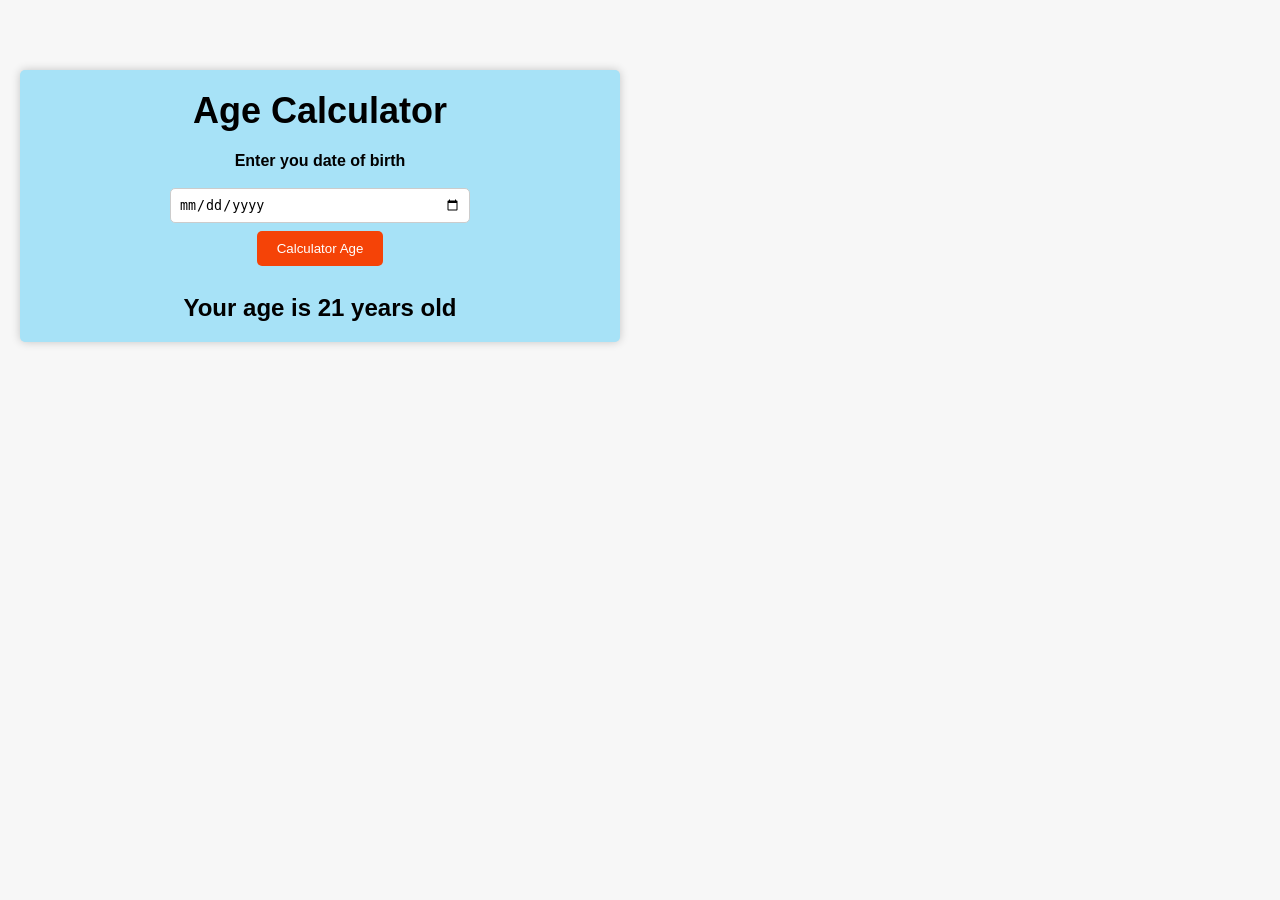
<file: Age-Calculator/index.html>
<!DOCTYPE html>
<html lang="en">
<head>
  <meta charset="UTF-8">
  <meta name="viewport" content="width=device-width, initial-scale=1.0">
  <title>Age Calculator</title>
  <link rel="stylesheet" href="index.css">
</head>
<body>
  <div class="container">
    <h1>Age Calculator</h1>
    <div class="form">
      <label for="birthday">Enter you date of birth</label>
      <input type="date" id="birthday" name="birthday">
      <button id="btn">Calculator Age</button>
      <p id="result">Your age is 21 years old</p>
    </div>
  </div>
  <script src="index.js"></script>
</body>
</html>
</file>
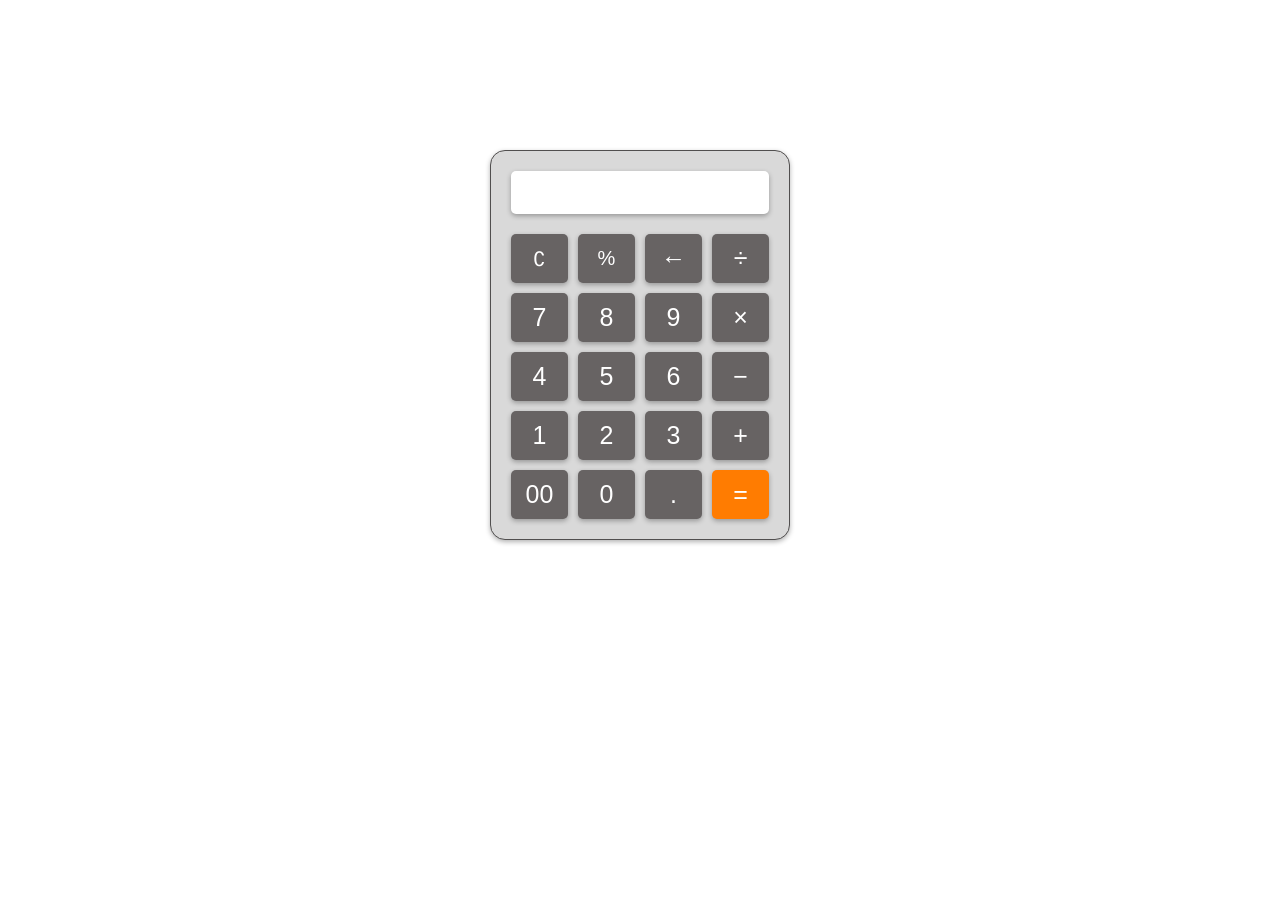
<file: Basic Calculator/index.html>
<!DOCTYPE html>
<html lang="en">
<head>
  <meta charset="UTF-8">
  <meta name="viewport" content="width=device-width, initial-scale=1.0">
  <title>Basic Calculator</title>
  <link rel="stylesheet" href="Style.css">
</head>
<body>
  <div class="calculator">
    <!-- Display area for the result -->
    <input type="text" id="result" readonly >
    <!-- Buttons for the calculator -->
    <div class="buttons">
      <!-- Clear button -->
      <button class="clear">&complement;</button>
      <!-- Modulo button -->
      <button class="module">&percnt;	</button>
      <!-- Backspace button -->
      <button class="backspace">&larr;</button>
      <!-- Division button -->
      <button class="operator">&divide;</button>
      <!-- Number button -->      
      <button class="number">7</button>      
      <button class="number">8</button>
      <button class="number">9</button>
      <!-- Multiplication button -->
      <button class="operator">&times;</button>
      <!-- Number button -->
      <button class="number">4</button>
      <button class="number">5</button>
      <button class="number">6</button>
      <!-- Subtraction button -->
      <button class="operator">&minus;</button>
      <!-- Number button -->
      <button class="number">1</button>
      <button class="number">2</button>
      <button class="number">3</button>
      <!-- Addition button -->
      <button class="operator">&plus;</button>
     <!-- Special number buttons -->
      <button class="number">00</button>
      <button class="number">0</button>
      <!-- Decimal button -->  
      <button class="decimal">.</button>
      <!-- Equal button -->
      <button class="equals">=</button>
    </div>
  </div>
  <script src="Script.js"></script>
</body>
</html>
</file>
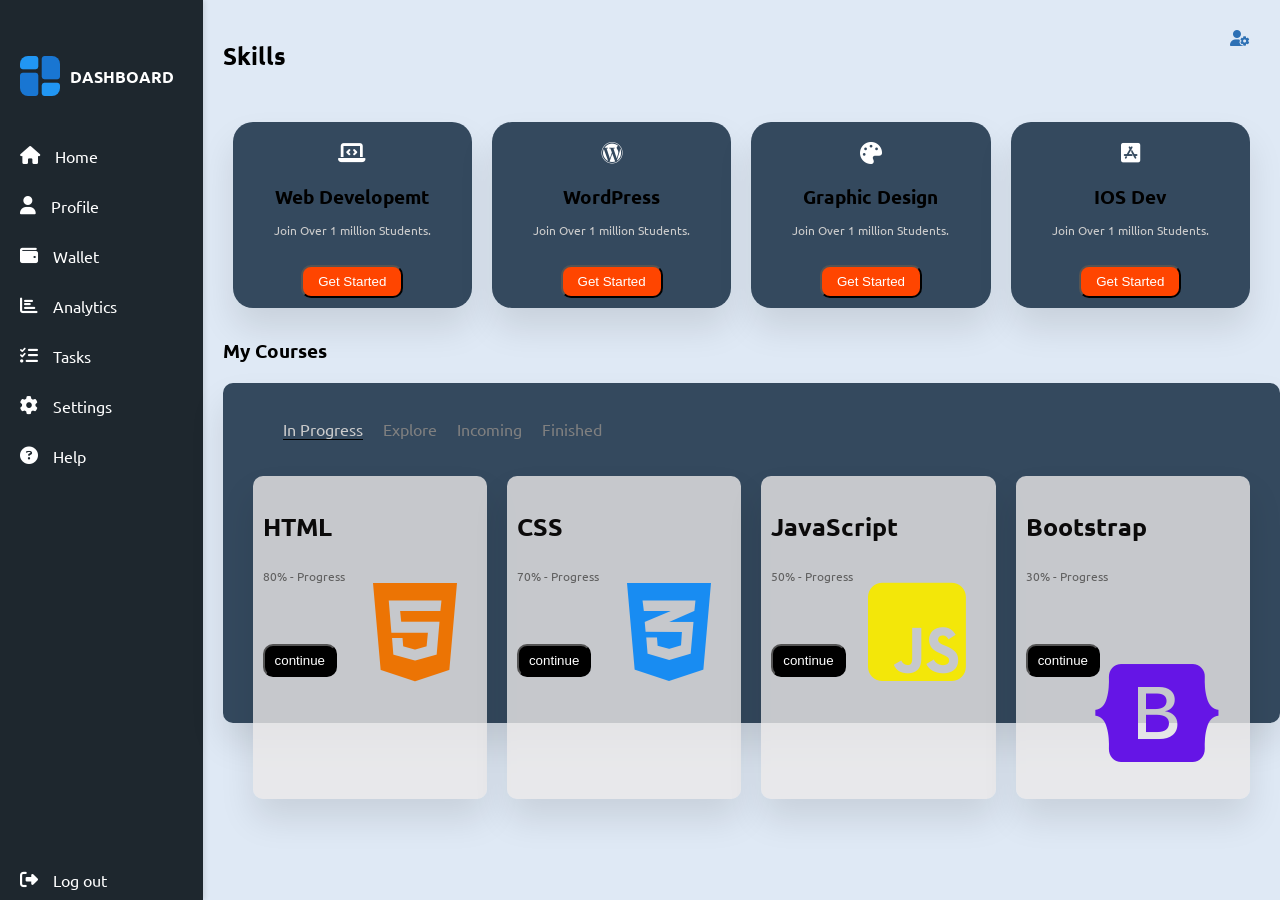
<file: Dashboard/index.html>
<!DOCTYPE html>
<html lang="en">
<head>
  <meta charset="UTF-8">
  <meta name="viewport" content="width=device-width, initial-scale=1.0">
  <title>Dashboard</title>
  <link rel="stylesheet" href="https://cdn-icons-png.flaticon.com/512/1828/1828673.png">
  <!--Add files Style CSS-->
  <link rel="stylesheet" href="style.css">
  <link rel="stylesheet" href="https://fonts.googleapis.com/css2?family=Material+Symbols+Outlined:opsz,wght,FILL,GRAD@20..48,100..700,0..1,-50..200&icon_names=dashboard" />
  <link rel="stylesheet" href="https://cdnjs.cloudflare.com/ajax/libs/font-awesome/6.7.2/css/all.min.css" integrity="sha512-Evv84Mr4kqVGRNSgIGL/F/aIDqQb7xQ2vcrdIwxfjThSH8CSR7PBEakCr51Ck+w+/U6swU2Im1vVX0SVk9ABhg==" crossorigin="anonymous" referrerpolicy="no-referrer" />
  
</head>
<body>
  <div class="container">
    <nav>
      <ul>
        <!-- icons and logo-->
        <li><a href="#" class="logo">
          <img src="dashboard1.png" alt="">
            <span class="nav-item">Dashboard</span>
        </a>
        </li>
        <li><a href="#">
          <i class="fa-solid fa-house"></i>   
          <span class="nav-item">Home</span>
        </a>
      </li>
        <li><a href="profile.html">
          <i class="fa-solid fa-user"></i>
          <span class="nav-item">Profile</span>
        </a>
      </li>
        <li><a href="wallet.html">
          <i class="fa-solid fa-wallet"></i>
          <span class="nav-item">Wallet</span>
        </a>
      </li>
        <li><a href="analytics.html">
          <i class="fa-solid fa-chart-bar"></i>
          <span class="nav-item">Analytics</span>
        </a>
      </li>
        <li><a href="tasks.html">
          <i class="fa-solid fa-tasks"></i>
          <span class="nav-item">Tasks</span>
        </a>
      </li>
        <li><a href="settings.html">
          <i class="fa-solid fa-gear"></i>
          <span class="nav-item">Settings</span>
        </a>       
      </li>
        <li><a href="help.html">
          <i class="fa-solid fa-question-circle"></i>
          <span class="nav-item">Help</span>
        </a>        
      </li>
        <li><a href="logout" class="logout">
          <i class="fas fa-sign-out-alt"></i>
          <span class="nav-item">Log out</span>
        </a>
      </li>
      </ul>
    </nav>
    <!--Start Mian content -->
     <section class="main">
      <div class="main-top">
        <h1>Skills</h1>
        <i class="fa-solid fa-user-cog"></i>
      </div>
      <div class="main-skills">
        <div class="card">
          <i class="fa-solid fa-laptop-code"></i>
          <h3>Web developemt</h3>
          <p>Join Over 1 million Students.</p>
          <button>Get Started</button>
        </div>
        <div class="card">
          <i class="fab fa-wordpress"></i>
          <h3>WordPress</h3>
          <p>Join Over 1 million Students.</p>
          <button>Get Started</button>
        </div>
        <div class="card">
          <i class="fas fa-palette"></i>
          <h3>graphic design</h3>
          <p>Join Over 1 million Students.</p>
          <button>Get Started</button>
        </div>
        <div class="card">
          <i class="fab fa-app-store-ios"></i>
          <h3>IOS dev</h3>
          <p>Join Over 1 million Students.</p>
          <button>Get Started</button>
        </div>
      </div>

<!-- Start Mian Course -->
<Section class="main-course">
  <h1>My courses</h1>
  <div class="course-box">
    <ul>
      <li class="active">In progress</li>
      <li>explore</li>
      <li>incoming</li>
      <li>finished</li>
    </ul>
    <div class="course">
      <div class="box">
        <h3>HTML</h3>
        <p>80% - progress</p>
        <button>continue</button>
        <i class="fab fa-html5 html"></i>
      </div>
      <div class="box">
        <h3>CSS</h3>
        <p>70% - progress</p>
        <button>continue</button>
        <i class="fab fa-css3-alt css"></i>
      </div>
      <div class="box">
        <h3>JavaScript</h3>
        <p>50% - progress</p>
        <button>continue</button>
        <i class="fab fa-js-square js"></i>
      </div>
      <div class="box">
        <h3>Bootstrap</h3>
        <p>30% - progress</p>
        <button>continue</button>
        <i class="fab fa-bootstrap bootstrap"></i>
      </div>
    </div>
  </div>
 </Section>      
<!-- End Main Course -->
     </section>
     <!-- End Main content -->

  </div>

  <!-- end icons and logo-->

<script src="script.js"></script>
<!-- Add files Script js-->
</body>
</html>
</file>
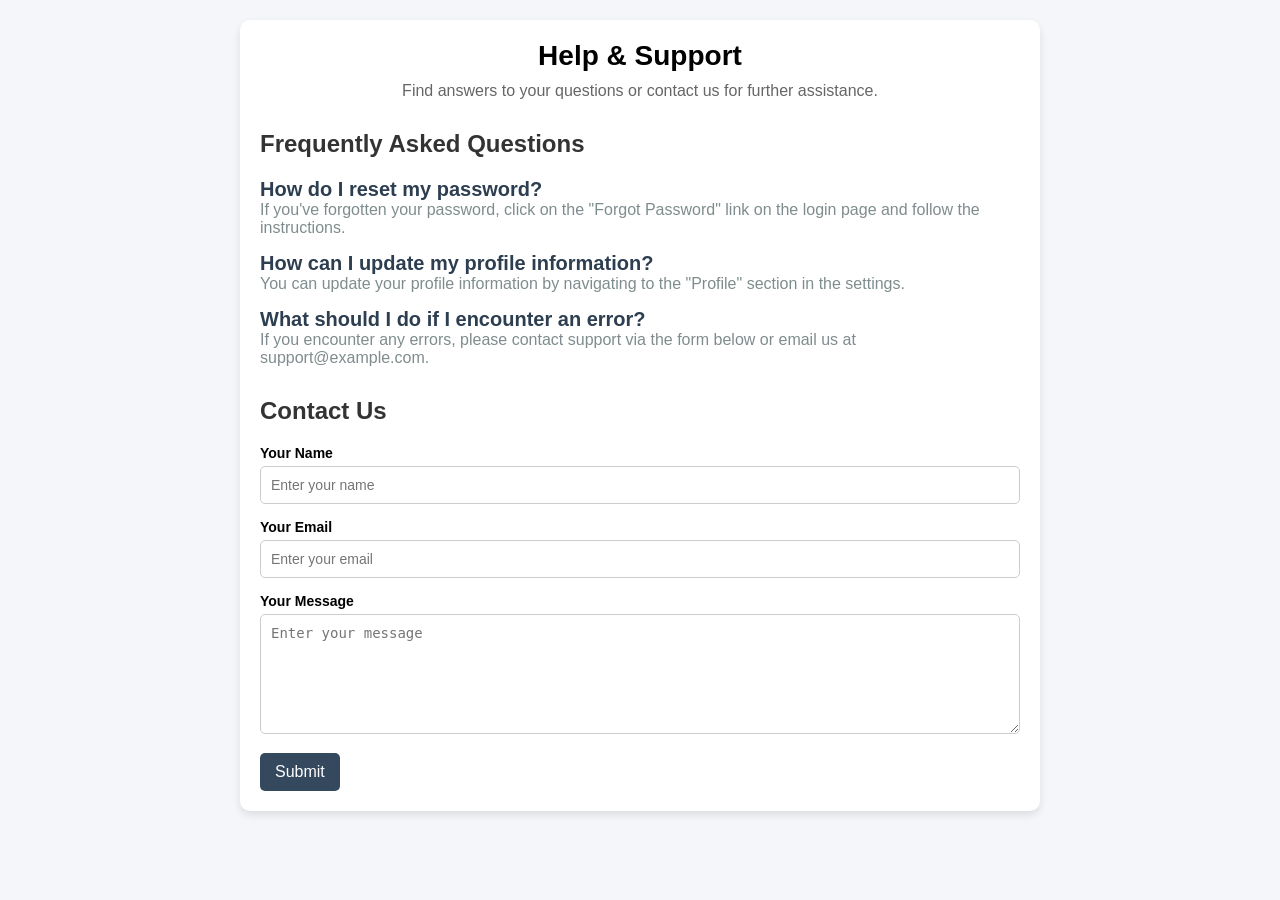
<file: Dashboard/help.html>
<!DOCTYPE html>
<html lang="en">
<head>
  <meta charset="UTF-8">
  <meta name="viewport" content="width=device-width, initial-scale=1.0">
  <title>Help</title>
  <link rel="stylesheet" href="help.css">
  <link rel="stylesheet" href="https://cdnjs.cloudflare.com/ajax/libs/font-awesome/6.7.2/css/all.min.css">
</head>
<body>
  <div class="help-container">
    <header class="help-header">
      <h1>Help & Support</h1>
      <p>Find answers to your questions or contact us for further assistance.</p>
    </header>

    <!-- FAQ Section -->
    <section class="faq-section">
      <h2>Frequently Asked Questions</h2>
      <div class="faq">
        <h3>How do I reset my password?</h3>
        <p>If you've forgotten your password, click on the "Forgot Password" link on the login page and follow the instructions.</p>
      </div>
      <div class="faq">
        <h3>How can I update my profile information?</h3>
        <p>You can update your profile information by navigating to the "Profile" section in the settings.</p>
      </div>
      <div class="faq">
        <h3>What should I do if I encounter an error?</h3>
        <p>If you encounter any errors, please contact support via the form below or email us at support@example.com.</p>
      </div>
    </section>

    <!-- Contact Form Section -->
    <section class="contact-section">
      <h2>Contact Us</h2>
      <form id="contactForm">
        <div class="form-group">
          <label for="name">Your Name</label>
          <input type="text" id="name" placeholder="Enter your name">
        </div>
        <div class="form-group">
          <label for="email">Your Email</label>
          <input type="email" id="email" placeholder="Enter your email">
        </div>
        <div class="form-group">
          <label for="message">Your Message</label>
          <textarea id="message" placeholder="Enter your message"></textarea>
        </div>
        <button type="submit">Submit</button>
      </form>
      <p id="successMessage" class="success-message" style="display: none;">Thank you! Your message has been submitted successfully.</p>
    </section>
  </div>

  <script src="help.js"></script>
</body>
</html>
</file>
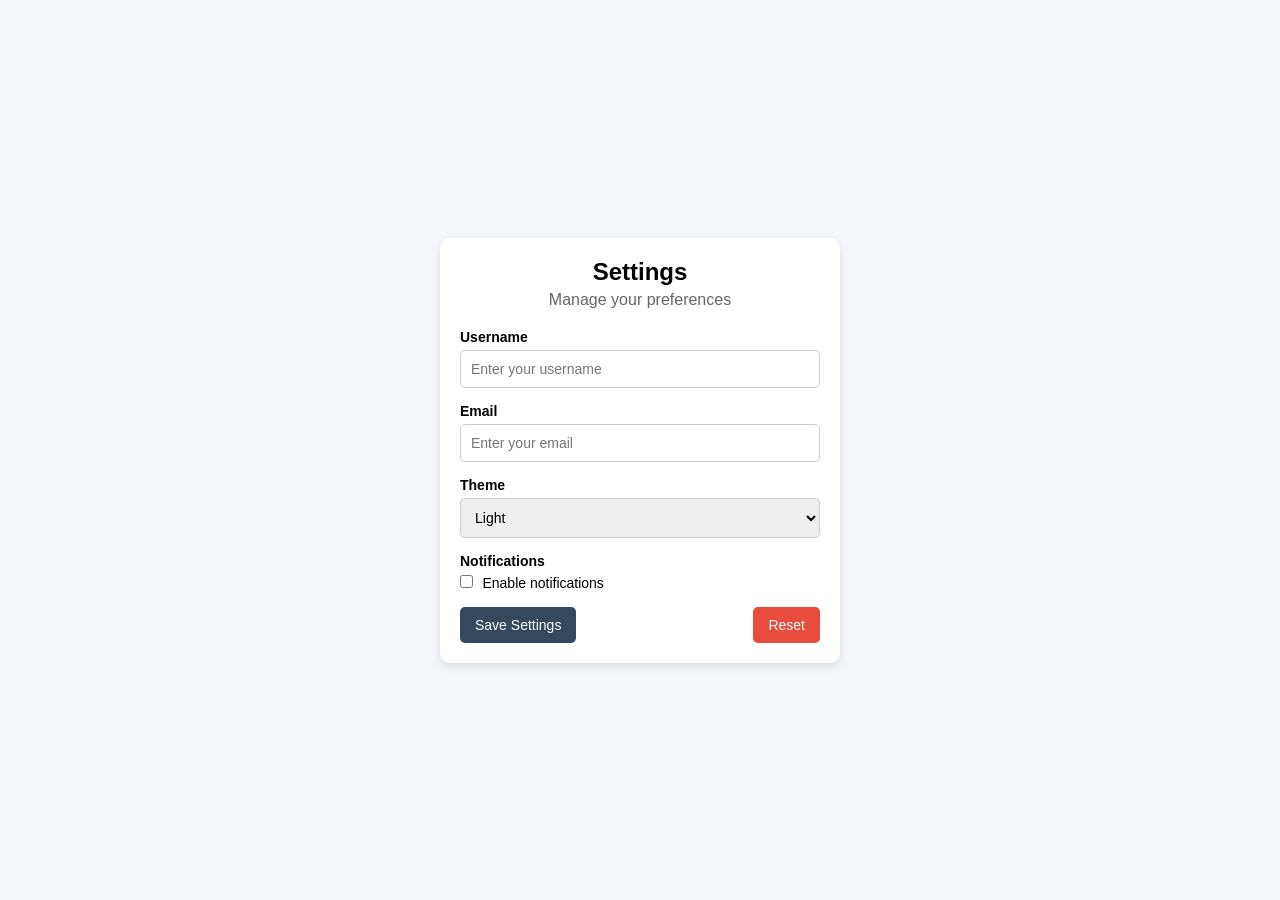
<file: Dashboard/settings.html>
<!DOCTYPE html>
<html lang="en">
<head>
  <meta charset="UTF-8">
  <meta name="viewport" content="width=device-width, initial-scale=1.0">
  <title>Settings</title>
  <link rel="stylesheet" href="settings.css">
  <link rel="stylesheet" href="https://cdnjs.cloudflare.com/ajax/libs/font-awesome/6.7.2/css/all.min.css">
</head>
<body>
  <div class="settings-container">
    <header class="settings-header">
      <h1>Settings</h1>
      <p>Manage your preferences</p>
    </header>

    <!-- Settings Form -->
    <section class="settings-form">
      <form id="settingsForm">
        <div class="form-group">
          <label for="username">Username</label>
          <input type="text" id="username" placeholder="Enter your username">
        </div>

        <div class="form-group">
          <label for="email">Email</label>
          <input type="email" id="email" placeholder="Enter your email">
        </div>

        <div class="form-group">
          <label for="theme">Theme</label>
          <select id="theme">
            <option value="light">Light</option>
            <option value="dark">Dark</option>
          </select>
        </div>

        <div class="form-group">
          <label for="notifications">Notifications</label>
          <input type="checkbox" id="notifications" checked>
          <span>Enable notifications</span>
        </div>

        <div class="form-actions">
          <button type="submit">Save Settings</button>
          <button type="reset" id="resetButton">Reset</button>
        </div>
      </form>
    </section>
  </div>

  <script src="settings.js"></script>
</body>
</html>
</file>
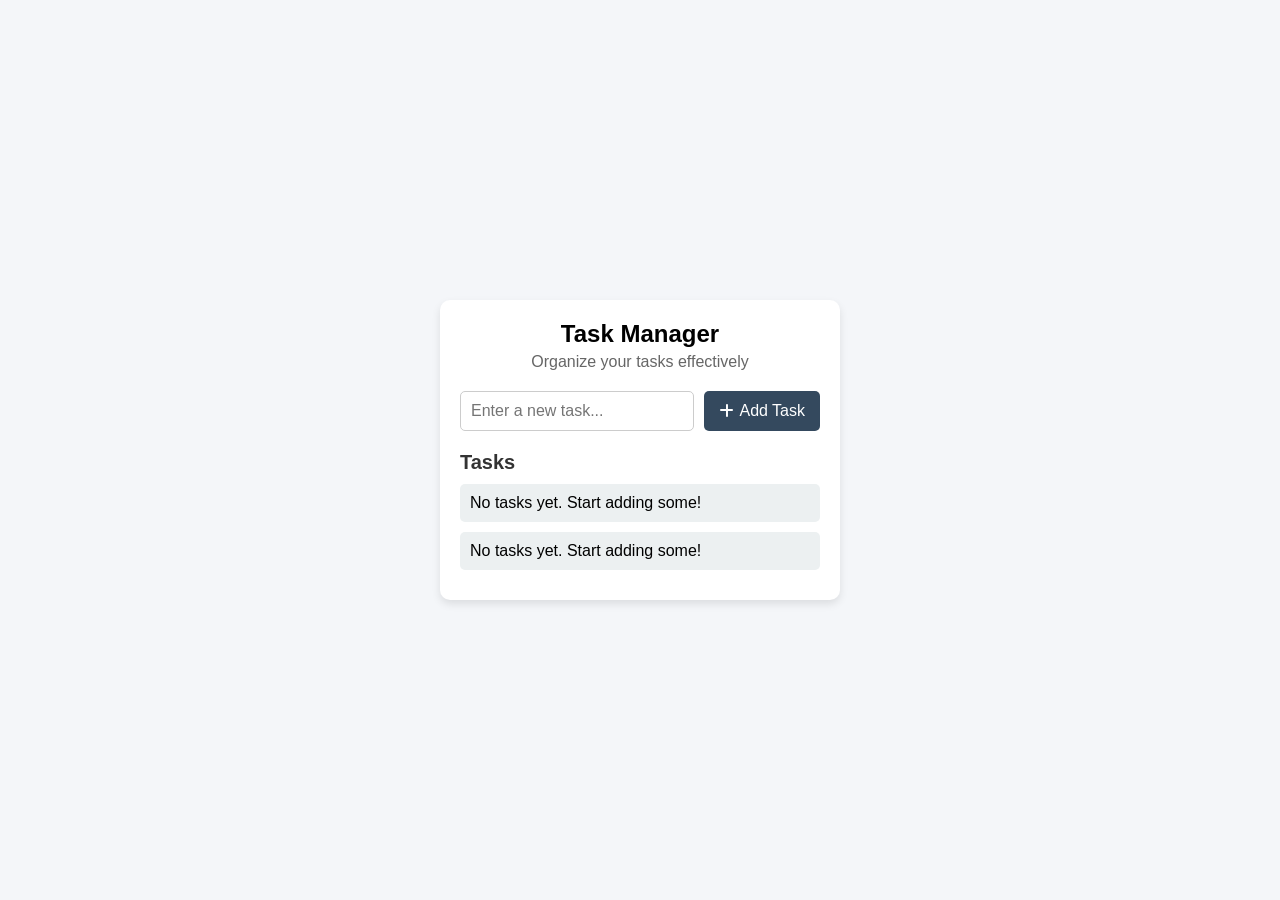
<file: Dashboard/tasks.html>
<!DOCTYPE html>
<html lang="en">
<head>
  <meta charset="UTF-8">
  <meta name="viewport" content="width=device-width, initial-scale=1.0">
  <title>Task Manager</title>
  <link rel="stylesheet" href="tasks.css">
  <link rel="stylesheet" href="https://cdnjs.cloudflare.com/ajax/libs/font-awesome/6.7.2/css/all.min.css">
</head>
<body>
  <div class="task-container">
    <header class="task-header">
      <h1>Task Manager</h1>
      <p>Organize your tasks effectively</p>
    </header>

    <!-- Add Task Section -->
    <section class="add-task">
      <input type="text" id="taskInput" placeholder="Enter a new task..." />
      <button id="addTaskButton"><i class="fas fa-plus"></i> Add Task</button>
    </section>

    <!-- Task List -->
    <section class="task-list">
      <h2>Tasks</h2>
      <ul id="taskList">
        <li>No tasks yet. Start adding some!</li>
      </ul>
    </section>
  </div>

  <script src="tasks.js"></script>
</body>
</html>
</file>
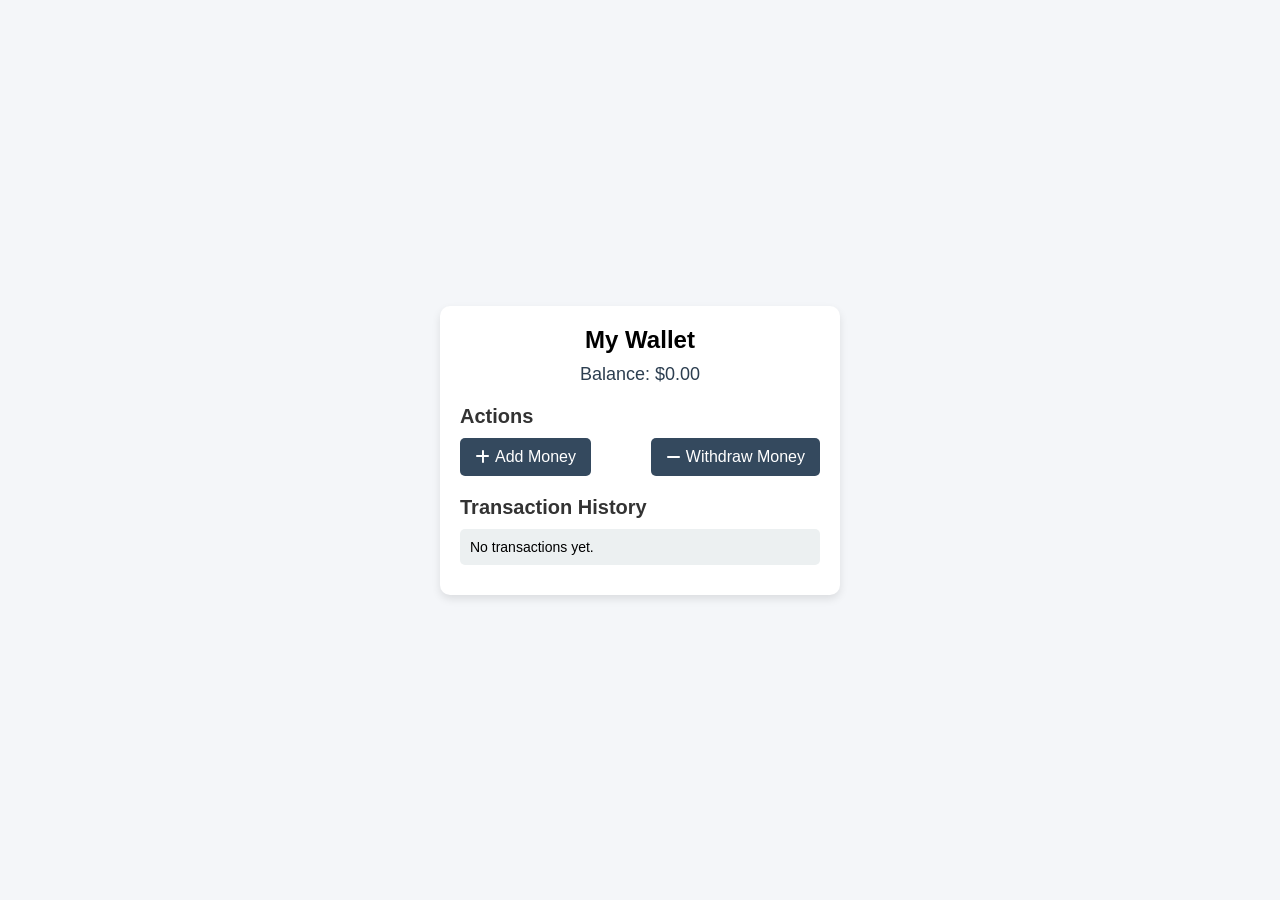
<file: Dashboard/wallet.html>
<!DOCTYPE html>
<html lang="en">
<head>
  <meta charset="UTF-8">
  <meta name="viewport" content="width=device-width, initial-scale=1.0">
  <title>Wallet</title>
  <link rel="stylesheet" href="wallet.css">
  <link rel="stylesheet" href="https://cdnjs.cloudflare.com/ajax/libs/font-awesome/6.7.2/css/all.min.css">
</head>
<body>
  <div class="wallet-container">
    <!-- Wallet Header -->
    <header class="wallet-header">
      <h1>My Wallet</h1>
      <p id="balance">Balance: $0.00</p>
    </header>

    <!-- Wallet Actions -->
    <section class="wallet-actions">
      <h2>Actions</h2>
      <div class="actions">
        <button id="addMoney"><i class="fas fa-plus"></i> Add Money</button>
        <button id="withdrawMoney"><i class="fas fa-minus"></i> Withdraw Money</button>
      </div>
    </section>

    <!-- Transaction History -->
    <section class="wallet-history">
      <h2>Transaction History</h2>
      <ul id="transactionHistory">
        <li>No transactions yet.</li>
      </ul>
    </section>
  </div>

  <script src="wallet.js"></script>
</body>
</html>
</file>
<file: Age-Calculator/index.css>
*{
  margin: 0;
  padding: 0;
  box-sizing: border-box;
}
body{
  padding: 20px;
  font-family: 'Trebuchet MS', 'Lucida Sans Unicode', 'Lucida Grande', 'Lucida Sans', Arial, sans-serif;
  background-color: #f7f7f7;
}
.container{
  background-color: #a7e2f7;
  box-shadow: 0 0 10px rgba(0, 0, 0, 0.2);
  padding: 20px;
  max-width: 600px;
  border-radius: 5px;
  margin-top: 50px;
}
h1{
  font-size: 36px;
  text-align: center;
  margin-top: 0;
  margin-bottom: 20px;
}
.form{
  display: flex;
  flex-direction: column;
  align-items: center;
  gap: 8px;
}
label{
  font-weight: bold;
  margin-bottom: 10px;
}
input{
  padding: 8px;
  border: 1px solid #ccc;
  border-radius: 5px;
  width: 100%;
  max-width: 300px;
}
button{
  background-color: #f54307;
  color: white;
  border: none;
  padding: 10px 20px;
  border-radius: 5px;
  cursor: pointer;
  transition: background-color 0.3s ease;
}
button:hover{
  background-color: #f9a808
}
#result{
  margin-top: 20px;
  font-size: 24px;
  font-weight: bold;
}
</file>
<file: Basic Calculator/Style.css>
*{
  margin: 0;
  box-sizing: border-box;
}
.calculator{
  background-color:   #d9d9d9;
  padding: 20px;
  max-width: 300px;
  margin: 150px auto;
  border: solid 1px #514f4f;
  box-shadow: 0 2px 5px rgba(0, 0, 0, 0.3);
  border-radius: 15px;
}
#result{
  width: 100%;
  padding: 10px;
  font-size: 20px;
  border: none;
  box-shadow: 0 2px 5px rgba(0, 0, 0, 0.3);
  border-radius: 5px;
}
.buttons{
  display: grid;
  grid-template-columns: repeat(4, 1fr);
  grid-gap: 10px;
  margin-top: 20px;
}
button{
  padding: 10px;
  font-size: 20px;
  border: none;
  box-shadow: 0 2px 5px rgba(0, 0, 0, 0.3);
  border-radius: 5px;
  cursor: pointer;
  transition: background-color 0.3s ease;
}
button:hover{
  background-color: #33ff98;
}
.clear{
  font-size: 20px;
  background-color: #676363;
  color: #fff;
}
.number, .decimal{
  font-size: 25px;
  background-color: #676363;
  color: #fff;
}
.operator{
  font-size: 25px;
  background-color: #676363;
  color: #fff;
}
.equals{
  font-size: 25px;
  background-color: #ff7c01;
  grid-row: span 0;
  color: #fff;
}
.module{
  font-size: 20px;
  background-color: #676363;
  color: #fff;
}
.backspace{
  font-size: 25px;
  background-color: #676363;
  color: #fff;
}
</file>
<file: Dashboard/style.css>
@import url('https://fonts.googleapis.com/css2?family=Ubuntu:ital,wght@0,300;0,400;0,500;0,700;1,300;1,400;1,500;1,700&display=swap');
/* General reset */
body {
  margin: 0;
  font-family: "Ubuntu", sans-serif;
  background-color: #dfe9f5;
}

.container {
  display: flex;
  height: 100vh;
}

nav {
  width: 250px;
  background-color: #1e272e;
  color: #ffffff;
  display: flex;
  flex-direction: column;
  align-items: center;
  padding: 20px 0;
  box-shadow: 2px 0 5px rgba(0, 0, 0, 0.1);
}

nav ul {
  list-style: none;
  padding: 0;
  width: 100%;
}

nav ul li {
  width: 100%;
  margin: 10px 0;
}

nav ul li a {
  text-decoration: none;
  color: #ffffff;
  display: flex;
  align-items: center;
  padding: 10px 20px;
  transition: background-color 0.3s ease;
  border-radius: 5px;
}

nav ul li a:hover {
  background-color: #34495e;
}

nav ul li a .fa-solid,
nav ul li a .fas {
  margin-right: 15px;
  font-size: 18px;
}

.nav-item {
  font-size: 16px;
}

.logo {
  display: flex;
  align-items: center;
  font-size: 20px;
  font-weight: bold;
  text-transform: uppercase;
  margin-bottom: 30px;
}

.logo img {
  width: 40px;
  height: 40px;
  margin-right: 10px;
  border-radius: 20%;
}

.logout{
  position: absolute;
  bottom: 0;
}
/* Responsive Design */
@media (max-width: 768px) {
  nav {
    width: 200px;
  }

  .nav-item {
    font-size: 14px;
  }

  .logo {
    font-size: 18px;
  }

  .logo img {
    width: 35px;
    height: 35px;
  }
}


@media (max-width: 480px) {
  nav {
    width: 100%;
    position: fixed;
    bottom: 0;
    height: auto;
    flex-direction: row;
    justify-content: space-around;
    box-shadow: 0 -2px 5px rgba(0, 0, 0, 0.1);
  }

  nav ul {
    flex-direction: row;
  }

  nav ul li {
    margin: 0;
  }

  nav ul li a {
    flex-direction: column;
    padding: 5px;
  }

  .nav-item {
    display: none;
  }
}
/* Main Section */
.main{
  position: relative;
  padding: 20px;
  width: 100%;
}
.main-top{
  display: flex;
  width: 100%;
}
.main-top i{
  position: absolute;
  right: 0;
  margin: 10px 30px;
  color: #2d70b4;
  cursor: pointer;
}
.main-skills{
  display: flex;
  margin-top: 20px;
}
.main-skills .card{
  width: 25%;
  margin: 10px;
  background: #34495e;
  text-align: center;
  border-radius: 20px;
  padding: 10px;
  box-shadow: 0 20px 35px rgba(0, 0, 0, 0.1);
}
.main-skills .card h3{
  margin: 10px;
  text-transform: capitalize;
}
.main-skills .card p{
  font-size: 12px;
  color: #ccc;
}
.main-skills .card button{
  background-color: orangered;
  color: #fff;
  padding: 7px 15px;
  border-radius: 10px;
  margin-top: 15px;
  cursor: pointer;  
}
.main-skills .card button:hover{
  background: rgba(223, 70, 15, 0856);
}
.main-skills .card i{
  font-size: 22px;
  padding: 10px;
  color: #fff;
  cursor: pointer;
}
/* Courses Section */

.main-course{
  margin-top: 20px;
  text-transform: capitalize;
}
.course-box{
  width: 100%;
  height: 300px;
  padding: 10px 10px 30px 10px;
  margin-top: 10px;
  background: #34495e;
  border-radius: 10px;
  box-shadow: 0 20px 35px rgba(0, 0, 0, 0.1);
}
.course-box ul{
  list-style: none;
  display: flex;
}
.course-box ul li{
  margin: 10px;
  color: gray;
  cursor: pointer;
}
.course-box ul .active{
  color: #ccc;
  border-bottom: 1px solid #000;
}
.course-box .course{
  margin: 10px;
  font-size: 21px;
  color: rgb(11, 10, 10);
  cursor: pointer;
}
.course-box .course{
  display: flex;
}
.box{
  width: 33%;
  padding: 10px;
  margin: 10px;
  border-radius: 10px;
  background: rgba(235, 233, 233, 0.795);
  box-shadow: 0 20px 35px rgba(0, 0, 0, 0.1);
}
.box p{
  font-size: 12px;
  margin-top: 5px;
  color: #606060;
}
.box button{
  background: #000;
  color: #fff;
  padding: 7px 10px;
  border-radius: 10px;
  margin-top: 3rem;
  cursor: pointer;
}
.box button:hover{
  background: rgba(0, 0, 0, 0.842);
}
.box i{
  font-size: 7rem;
  float: right;
  margin: -20px 20px 20px 0;
}
.html{
  color: rgb(236, 116, 4);
}
.css{
  color: rgb(24, 140, 242);
}
.js{
  color: rgb(243, 231, 9);
}
.bootstrap{
  color: rgb(101, 21, 230);
}
</file>
<file: Dashboard/help.css>
/* General Reset */
* {
  margin: 0;
  padding: 0;
  box-sizing: border-box;
}

body {
  font-family: Arial, sans-serif;
  background-color: #f4f6f9;
  display: flex;
  justify-content: center;
  align-items: flex-start;
  height: 100vh;
  padding: 20px;
}

.help-container {
  width: 100%;
  max-width: 800px;
  background-color: #ffffff;
  border-radius: 10px;
  box-shadow: 0 4px 8px rgba(0, 0, 0, 0.1);
  padding: 20px;
}

.help-header {
  text-align: center;
  margin-bottom: 30px;
}

.help-header h1 {
  font-size: 28px;
  margin-bottom: 10px;
}

.help-header p {
  color: #666;
}

.faq-section {
  margin-bottom: 30px;
}

.faq-section h2 {
  font-size: 24px;
  margin-bottom: 20px;
  color: #333;
}

.faq {
  margin-bottom: 15px;
}

.faq h3 {
  font-size: 20px;
  color: #2c3e50;
}

.faq p {
  font-size: 16px;
  color: #7f8c8d;
}

.contact-section h2 {
  font-size: 24px;
  margin-bottom: 20px;
  color: #333;
}

.form-group {
  margin-bottom: 15px;
}

.form-group label {
  font-size: 14px;
  font-weight: bold;
  display: block;
  margin-bottom: 5px;
}

.form-group input,
.form-group textarea {
  width: 100%;
  padding: 10px;
  border: 1px solid #ccc;
  border-radius: 5px;
  font-size: 14px;
}

.form-group textarea {
  height: 120px;
}

button {
  background-color: #34495e;
  color: #ffffff;
  border: none;
  padding: 10px 15px;
  border-radius: 5px;
  cursor: pointer;
  font-size: 16px;
}

button:hover {
  background-color: #2980b9;
}

.success-message {
  color: #2ecc71;
  font-weight: bold;
  font-size: 16px;
  text-align: center;
  margin-top: 20px;
}
</file>
<file: Dashboard/settings.css>
/* General Reset */
* {
  margin: 0;
  padding: 0;
  box-sizing: border-box;
}

body {
  font-family: Arial, sans-serif;
  background-color: #f4f6f9;
  display: flex;
  justify-content: center;
  align-items: center;
  height: 100vh;
}

.settings-container {
  width: 400px;
  background-color: #ffffff;
  border-radius: 10px;
  box-shadow: 0 4px 8px rgba(0, 0, 0, 0.1);
  padding: 20px;
}

.settings-header {
  text-align: center;
  margin-bottom: 20px;
}

.settings-header h1 {
  font-size: 24px;
  margin-bottom: 5px;
}

.settings-header p {
  color: #666;
}

.settings-form {
  display: flex;
  flex-direction: column;
}

.form-group {
  margin-bottom: 15px;
}

.form-group label {
  font-size: 14px;
  font-weight: bold;
  display: block;
  margin-bottom: 5px;
}

.form-group input,
.form-group select {
  width: 100%;
  padding: 10px;
  border: 1px solid #ccc;
  border-radius: 5px;
  font-size: 14px;
}

.form-group input[type="checkbox"] {
  width: auto;
}

.form-group span {
  margin-left: 5px;
  font-size: 14px;
}

.form-actions {
  display: flex;
  justify-content: space-between;
}

button {
  background-color: #34495e;
  color: #ffffff;
  border: none;
  padding: 10px 15px;
  border-radius: 5px;
  cursor: pointer;
  font-size: 14px;
}

button:hover {
  background-color: #2980b9;
}

button[type="reset"] {
  background-color: #e74c3c;
}

button[type="reset"]:hover {
  background-color: #c0392b;
}
</file>
<file: Dashboard/tasks.css>
/* General Reset */
* {
  margin: 0;
  padding: 0;
  box-sizing: border-box;
}

body {
  font-family: Arial, sans-serif;
  background-color: #f4f6f9;
  display: flex;
  justify-content: center;
  align-items: center;
  height: 100vh;
}

.task-container {
  width: 400px;
  background-color: #ffffff;
  border-radius: 10px;
  box-shadow: 0 4px 8px rgba(0, 0, 0, 0.1);
  padding: 20px;
}

.task-header {
  text-align: center;
  margin-bottom: 20px;
}

.task-header h1 {
  font-size: 24px;
  margin-bottom: 5px;
}

.task-header p {
  color: #666;
}

.add-task {
  display: flex;
  gap: 10px;
  margin-bottom: 20px;
}

#taskInput {
  flex: 1;
  padding: 10px;
  border: 1px solid #ccc;
  border-radius: 5px;
  font-size: 16px;
}

#addTaskButton {
  background-color: #34495e;
  color: #ffffff;
  border: none;
  padding: 10px 15px;
  border-radius: 5px;
  cursor: pointer;
  font-size: 16px;
  display: flex;
  align-items: center;
  gap: 5px;
}

#addTaskButton:hover {
  background-color: #2980b9;
}

.task-list h2 {
  margin-bottom: 10px;
  font-size: 20px;
  color: #333;
}

#taskList {
  list-style: none;
  max-height: 300px;
  overflow-y: auto;
  padding: 0;
}

#taskList li {
  background-color: #ecf0f1;
  padding: 10px;
  margin-bottom: 10px;
  border-radius: 5px;
  display: flex;
  justify-content: space-between;
  align-items: center;
  font-size: 16px;
}

#taskList li.completed {
  text-decoration: line-through;
  color: #888;
}

.task-buttons {
  display: flex;
  gap: 10px;
}

.task-buttons button {
  background-color: #e74c3c;
  color: white;
  border: none;
  padding: 5px 10px;
  border-radius: 5px;
  cursor: pointer;
  font-size: 14px;
}

.task-buttons button.complete {
  background-color: #2ecc71;
}

.task-buttons button:hover {
  opacity: 0.8;
}
</file>
<file: Dashboard/wallet.css>
/* General Reset */
* {
  margin: 0;
  padding: 0;
  box-sizing: border-box;
}

body {
  font-family: Arial, sans-serif;
  background-color: #f4f6f9;
  display: flex;
  justify-content: center;
  align-items: center;
  height: 100vh;
}

/* Wallet Container */
.wallet-container {
  width: 400px;
  background: #ffffff;
  border-radius: 10px;
  box-shadow: 0 4px 8px rgba(0, 0, 0, 0.1);
  padding: 20px;
}

.wallet-header {
  text-align: center;
  margin-bottom: 20px;
}

.wallet-header h1 {
  font-size: 24px;
  margin-bottom: 10px;
}

.wallet-header p {
  font-size: 18px;
  color: #2c3e50;
}

.wallet-actions h2,
.wallet-history h2 {
  margin-bottom: 10px;
  font-size: 20px;
  color: #333;
}

.actions {
  display: flex;
  justify-content: space-between;
  margin-bottom: 20px;
}

button {
  background-color: #34495e;
  color: white;
  border: none;
  padding: 10px 15px;
  border-radius: 5px;
  cursor: pointer;
  font-size: 16px;
  display: flex;
  align-items: center;
  gap: 5px;
}

button:hover {
  background-color: #34495e;
}

.wallet-history ul {
  list-style-type: none;
  max-height: 200px;
  overflow-y: auto;
}

.wallet-history ul li {
  background: #ecf0f1;
  padding: 10px;
  margin-bottom: 10px;
  border-radius: 5px;
  font-size: 14px;
}
</file>
